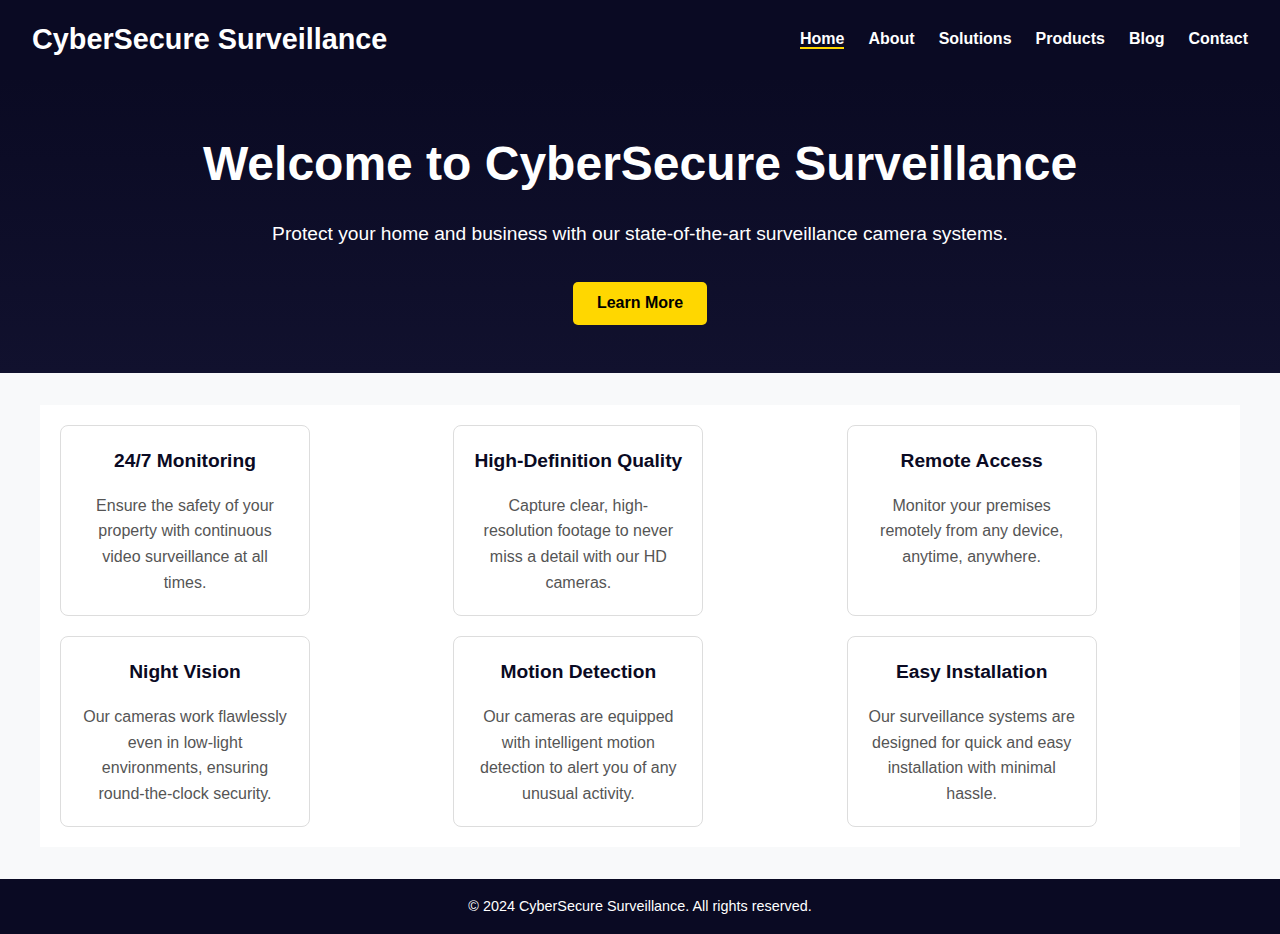
<file: index.html>
<!DOCTYPE html>
<html lang="en">
<head>
    <meta charset="UTF-8">
    <meta name="viewport" content="width=device-width, initial-scale=1.0">
    <title>CyberSecure | Home</title>
    <link rel="stylesheet" href="style.css">
</head>
<body>
    <header>
        <h1>CyberSecure Surveillance</h1>
        <nav>
            <ul>
                <li><a href="index.html" class="active">Home</a></li>
                <li><a href="about.html">About</a></li>
                <li><a href="solutions.html">Solutions</a></li>
                <li><a href="product.html">Products</a></li>
                <li><a href="blog.html">Blog</a></li>
                <li><a href="contact.html">Contact</a></li>
            </ul>
        </nav>
    </header>
    
    <section class="hero">
        <h1>Welcome to CyberSecure Surveillance</h1>
        <p>Protect your home and business with our state-of-the-art surveillance camera systems.</p>
        <button>Learn More</button>
    </section>
    
    <section class="features">
        <!-- Feature Card 1 -->
        <div class="feature-card">
            <h3>24/7 Monitoring</h3>
            <p>Ensure the safety of your property with continuous video surveillance at all times.</p>
        </div>
        <!-- Feature Card 2 -->
        <div class="feature-card">
            <h3>High-Definition Quality</h3>
            <p>Capture clear, high-resolution footage to never miss a detail with our HD cameras.</p>
        </div>
        <!-- Feature Card 3 -->
        <div class="feature-card">
            <h3>Remote Access</h3>
            <p>Monitor your premises remotely from any device, anytime, anywhere.</p>
        </div>
        <!-- Feature Card 4 -->
        <div class="feature-card">
            <h3>Night Vision</h3>
            <p>Our cameras work flawlessly even in low-light environments, ensuring round-the-clock security.</p>
        </div>
        <!-- Feature Card 5 -->
        <div class="feature-card">
            <h3>Motion Detection</h3>
            <p>Our cameras are equipped with intelligent motion detection to alert you of any unusual activity.</p>
        </div>
        <!-- Feature Card 6 -->
        <div class="feature-card">
            <h3>Easy Installation</h3>
            <p>Our surveillance systems are designed for quick and easy installation with minimal hassle.</p>
        </div>
    </section>
    
    <footer>
        <p>&copy; 2024 CyberSecure Surveillance. All rights reserved.</p>
    </footer>
</body>
</html>
</file>
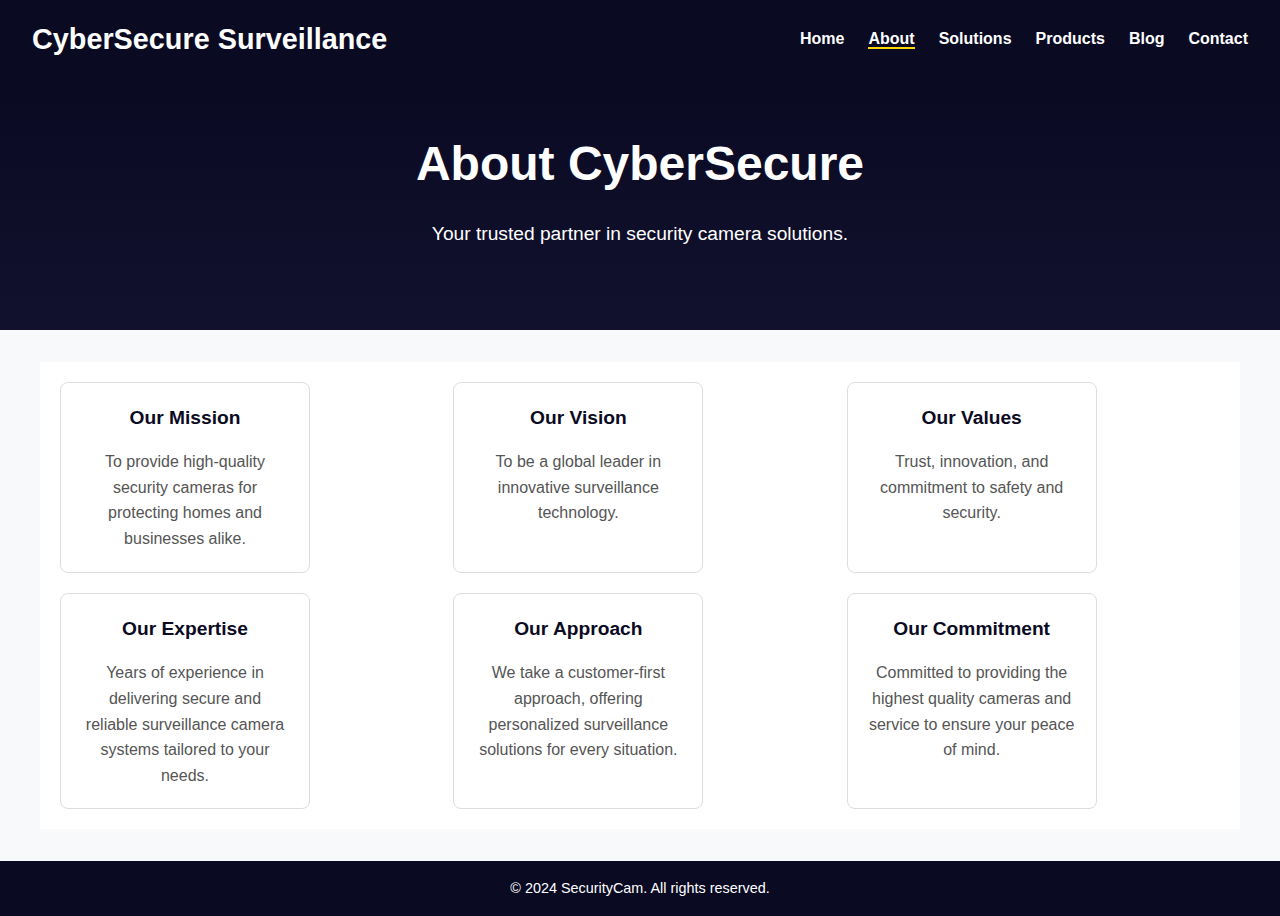
<file: about.html>
<!DOCTYPE html>
<html lang="en">
<head>
    <meta charset="UTF-8">
    <meta name="viewport" content="width=device-width, initial-scale=1.0">
    <title>About CyberSecure Surveillance</title>
    <link rel="stylesheet" href="style.css">
</head>
<body>
    <header>
        <h1>CyberSecure Surveillance</h1>
        <nav>
            <ul>
                <li><a href="index.html">Home</a></li>
                <li><a href="about.html" class="active">About</a></li>
                <li><a href="solutions.html">Solutions</a></li>
                <li><a href="product.html">Products</a></li>
                <li><a href="blog.html">Blog</a></li>
                <li><a href="contact.html">Contact</a></li>
            </ul>
        </nav>
    </header>
    
    <section class="hero">
        <h1>About CyberSecure </h1>
        <p>Your trusted partner in security camera solutions.</p>
    </section>
    
    <section class="features">
        <!-- Existing Feature Cards -->
        <div class="feature-card">
            <h3>Our Mission</h3>
            <p>To provide high-quality security cameras for protecting homes and businesses alike.</p>
        </div>
        <div class="feature-card">
            <h3>Our Vision</h3>
            <p>To be a global leader in innovative surveillance technology.</p>
        </div>
        <div class="feature-card">
            <h3>Our Values</h3>
            <p>Trust, innovation, and commitment to safety and security.</p>
        </div>
        
        <!-- New Feature Cards -->
        <div class="feature-card">
            <h3>Our Expertise</h3>
            <p>Years of experience in delivering secure and reliable surveillance camera systems tailored to your needs.</p>
        </div>
        <div class="feature-card">
            <h3>Our Approach</h3>
            <p>We take a customer-first approach, offering personalized surveillance solutions for every situation.</p>
        </div>
        <div class="feature-card">
            <h3>Our Commitment</h3>
            <p>Committed to providing the highest quality cameras and service to ensure your peace of mind.</p>
        </div>
    </section>
    
    <footer>
        <p>&copy; 2024 SecurityCam. All rights reserved.</p>
    </footer>
</body>
</html>
</file>
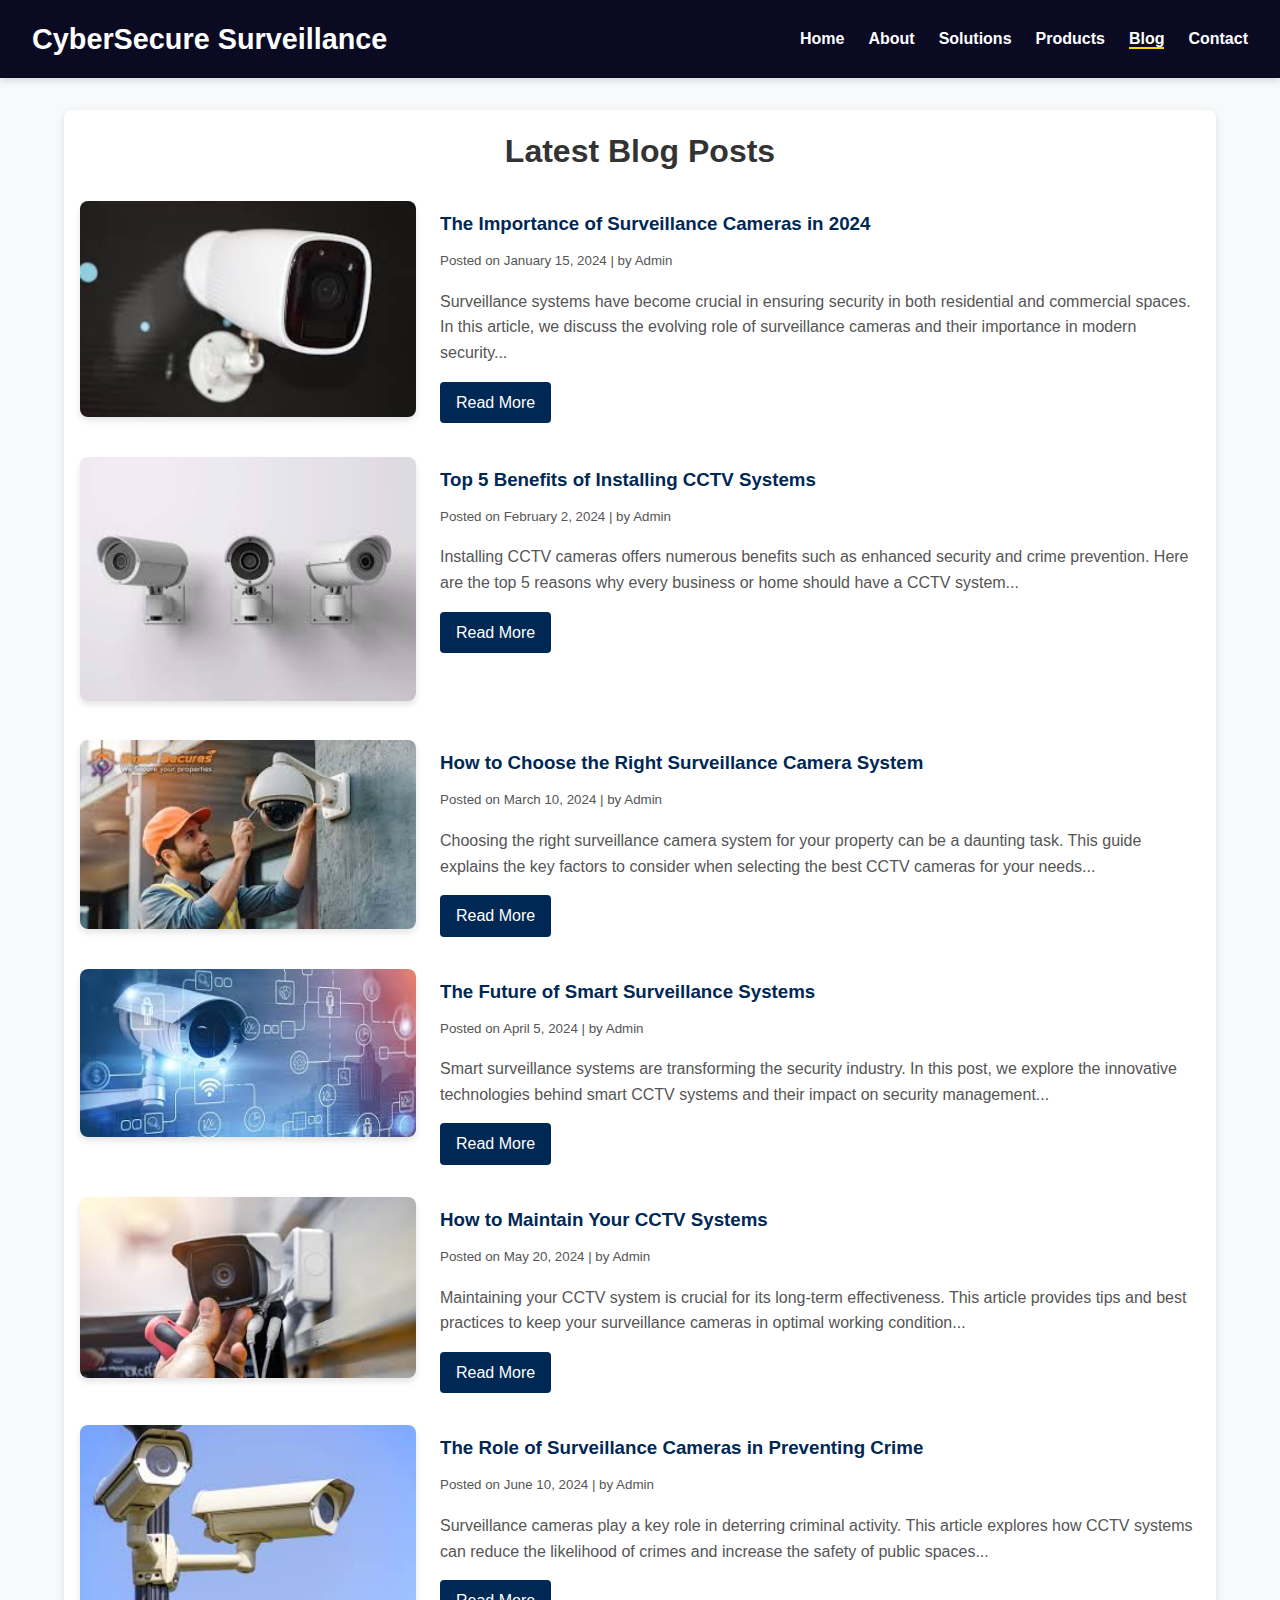
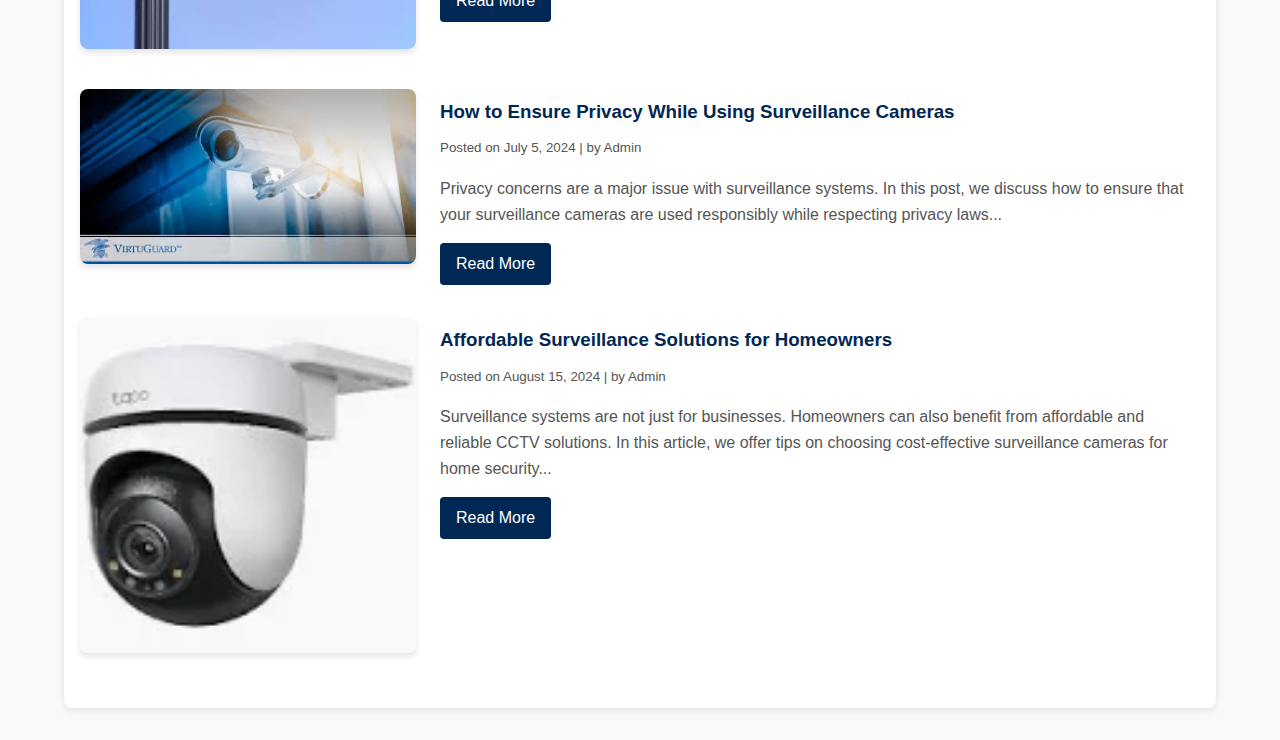
<file: blog.html>
<!DOCTYPE html>
<html lang="en">
<head>
    <meta charset="UTF-8">
    <meta name="viewport" content="width=device-width, initial-scale=1.0">
    <title>Blog - CyberSecure Surveillance</title>
    <link rel="stylesheet" href="style.css">
</head>
<body>
    <header>
        <h1>CyberSecure Surveillance</h1>
        <nav>
            <ul>
                <li><a href="index.html">Home</a></li>
                <li><a href="about.html">About</a></li>
                <li><a href="solutions.html">Solutions</a></li>
                <li><a href="product.html">Products</a></li>
                <li><a href="blog.html" class="active">Blog</a></li>
                <li><a href="contact.html">Contact</a></li>
            </ul>
        </nav>
    </header>

    <!-- Blog Section -->
    <div class="container mt-5">
        <h2 class="text-center mb-4">Latest Blog Posts</h2>

        <!-- Blog Post 1 -->
        <div class="row mb-4">
            <div class="col-md-4">
                <img src="images/blog1.jpg" class="img-fluid" alt="Blog 1">
            </div>
            <div class="col-md-8">
                <h3><a href="#" class="text-dark">The Importance of Surveillance Cameras in 2024</a></h3>
                <p><small>Posted on January 15, 2024 | by Admin</small></p>
                <p>Surveillance systems have become crucial in ensuring security in both residential and commercial spaces. In this article, we discuss the evolving role of surveillance cameras and their importance in modern security...</p>
                <a href="#" class="btn btn-primary">Read More</a>
            </div>
        </div>

        <!-- Blog Post 2 -->
        <div class="row mb-4">
            <div class="col-md-4">
                <img src="images/blog2.jpg" class="img-fluid" alt="Blog 2">
            </div>
            <div class="col-md-8">
                <h3><a href="#" class="text-dark">Top 5 Benefits of Installing CCTV Systems</a></h3>
                <p><small>Posted on February 2, 2024 | by Admin</small></p>
                <p>Installing CCTV cameras offers numerous benefits such as enhanced security and crime prevention. Here are the top 5 reasons why every business or home should have a CCTV system...</p>
                <a href="#" class="btn btn-primary">Read More</a>
            </div>
        </div>

        <!-- Blog Post 3 -->
        <div class="row mb-4">
            <div class="col-md-4">
                <img src="images/blog3.jpg" class="img-fluid" alt="Blog 3">
            </div>
            <div class="col-md-8">
                <h3><a href="#" class="text-dark">How to Choose the Right Surveillance Camera System</a></h3>
                <p><small>Posted on March 10, 2024 | by Admin</small></p>
                <p>Choosing the right surveillance camera system for your property can be a daunting task. This guide explains the key factors to consider when selecting the best CCTV cameras for your needs...</p>
                <a href="#" class="btn btn-primary">Read More</a>
            </div>
        </div>

        <!-- Blog Post 4 -->
        <div class="row mb-4">
            <div class="col-md-4">
                <img src="images/blog4.jpg" class="img-fluid" alt="Blog 4">
            </div>
            <div class="col-md-8">
                <h3><a href="#" class="text-dark">The Future of Smart Surveillance Systems</a></h3>
                <p><small>Posted on April 5, 2024 | by Admin</small></p>
                <p>Smart surveillance systems are transforming the security industry. In this post, we explore the innovative technologies behind smart CCTV systems and their impact on security management...</p>
                <a href="#" class="btn btn-primary">Read More</a>
            </div>
        </div>

        <!-- Blog Post 5 -->
        <div class="row mb-4">
            <div class="col-md-4">
                <img src="images/blog5.jpg" class="img-fluid" alt="Blog 5">
            </div>
            <div class="col-md-8">
                <h3><a href="#" class="text-dark">How to Maintain Your CCTV Systems</a></h3>
                <p><small>Posted on May 20, 2024 | by Admin</small></p>
                <p>Maintaining your CCTV system is crucial for its long-term effectiveness. This article provides tips and best practices to keep your surveillance cameras in optimal working condition...</p>
                <a href="#" class="btn btn-primary">Read More</a>
            </div>
        </div>

        <!-- Blog Post 6 -->
        <div class="row mb-4">
            <div class="col-md-4">
                <img src="images/blog6.jpg" class="img-fluid" alt="Blog 6">
            </div>
            <div class="col-md-8">
                <h3><a href="#" class="text-dark">The Role of Surveillance Cameras in Preventing Crime</a></h3>
                <p><small>Posted on June 10, 2024 | by Admin</small></p>
                <p>Surveillance cameras play a key role in deterring criminal activity. This article explores how CCTV systems can reduce the likelihood of crimes and increase the safety of public spaces...</p>
                <a href="#" class="btn btn-primary">Read More</a>
            </div>
        </div>

        <!-- Blog Post 7 -->
        <div class="row mb-4">
            <div class="col-md-4">
                <img src="images/blog7.jpg" class="img-fluid" alt="Blog 7">
            </div>
            <div class="col-md-8">
                <h3><a href="#" class="text-dark">How to Ensure Privacy While Using Surveillance Cameras</a></h3>
                <p><small>Posted on July 5, 2024 | by Admin</small></p>
                <p>Privacy concerns are a major issue with surveillance systems. In this post, we discuss how to ensure that your surveillance cameras are used responsibly while respecting privacy laws...</p>
                <a href="#" class="btn btn-primary">Read More</a>
            </div>
        </div>

        <!-- Blog Post 8 -->
        <div class="row mb-4">
            <div class="col-md-4">
                <img src="images/blog8.jpg" class="img-fluid" alt="Blog 8">
            </div>
            <div class="col-md-8">
                <h3><a href="#" class="text-dark">Affordable Surveillance Solutions for Homeowners</a></h3>
                <p><small>Posted on August 15, 2024 | by Admin</small></p>
                <p>Surveillance systems are not just for businesses. Homeowners can also benefit from affordable and reliable CCTV solutions. In this article, we offer tips on choosing cost-effective surveillance cameras for home security...</p>
                <a href="#" class="btn btn-primary">Read More</a>
            </div>
        </div>
    </div>

    <script src="scripts.js"></script>
</body>
</html>
</file>
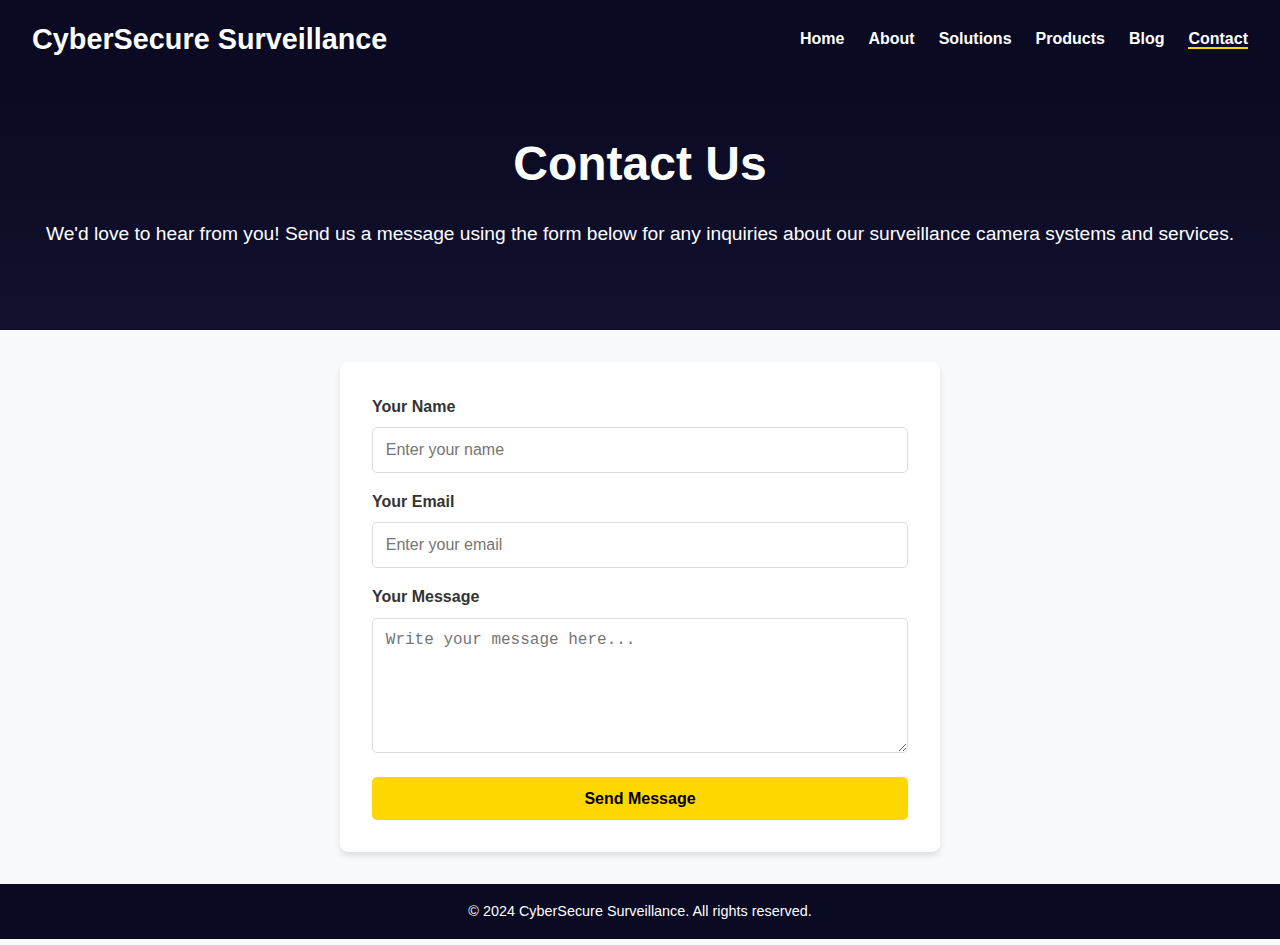
<file: contact.html>
<!DOCTYPE html>
<html lang="en">
<head>
    <meta charset="UTF-8">
    <meta name="viewport" content="width=device-width, initial-scale=1.0">
    <title>CyberSecure | Contact</title>
    <link rel="stylesheet" href="style.css">
</head>
<body>
    <header>
        <h1>CyberSecure Surveillance</h1>
        <nav>
            <ul>
                <li><a href="index.html">Home</a></li>
                <li><a href="about.html">About</a></li>
                <li><a href="solutions.html">Solutions</a></li>
                <li><a href="product.html">Products</a></li>
                <li><a href="blog.html">Blog</a></li>
                <li><a href="contact.html" class="active">Contact</a></li>
            </ul>
        </nav>
    </header>
    <section class="hero">
        <h1>Contact Us</h1>
        <p>We'd love to hear from you! Send us a message using the form below for any inquiries about our surveillance camera systems and services.</p>
    </section>
    
    <section class="contact-form">
        <form action="#" method="post">
            <label for="name">Your Name</label>
            <input type="text" id="name" name="name" placeholder="Enter your name" required>
            
            <label for="email">Your Email</label>
            <input type="email" id="email" name="email" placeholder="Enter your email" required>
            
            <label for="message">Your Message</label>
            <textarea id="message" name="message" placeholder="Write your message here..." rows="6" required></textarea>
            
            <button type="submit">Send Message</button>
        </form>
    </section>
    
    <footer>
        <p>&copy; 2024 CyberSecure Surveillance. All rights reserved.</p>
    </footer>
</body>
</html>
</file>
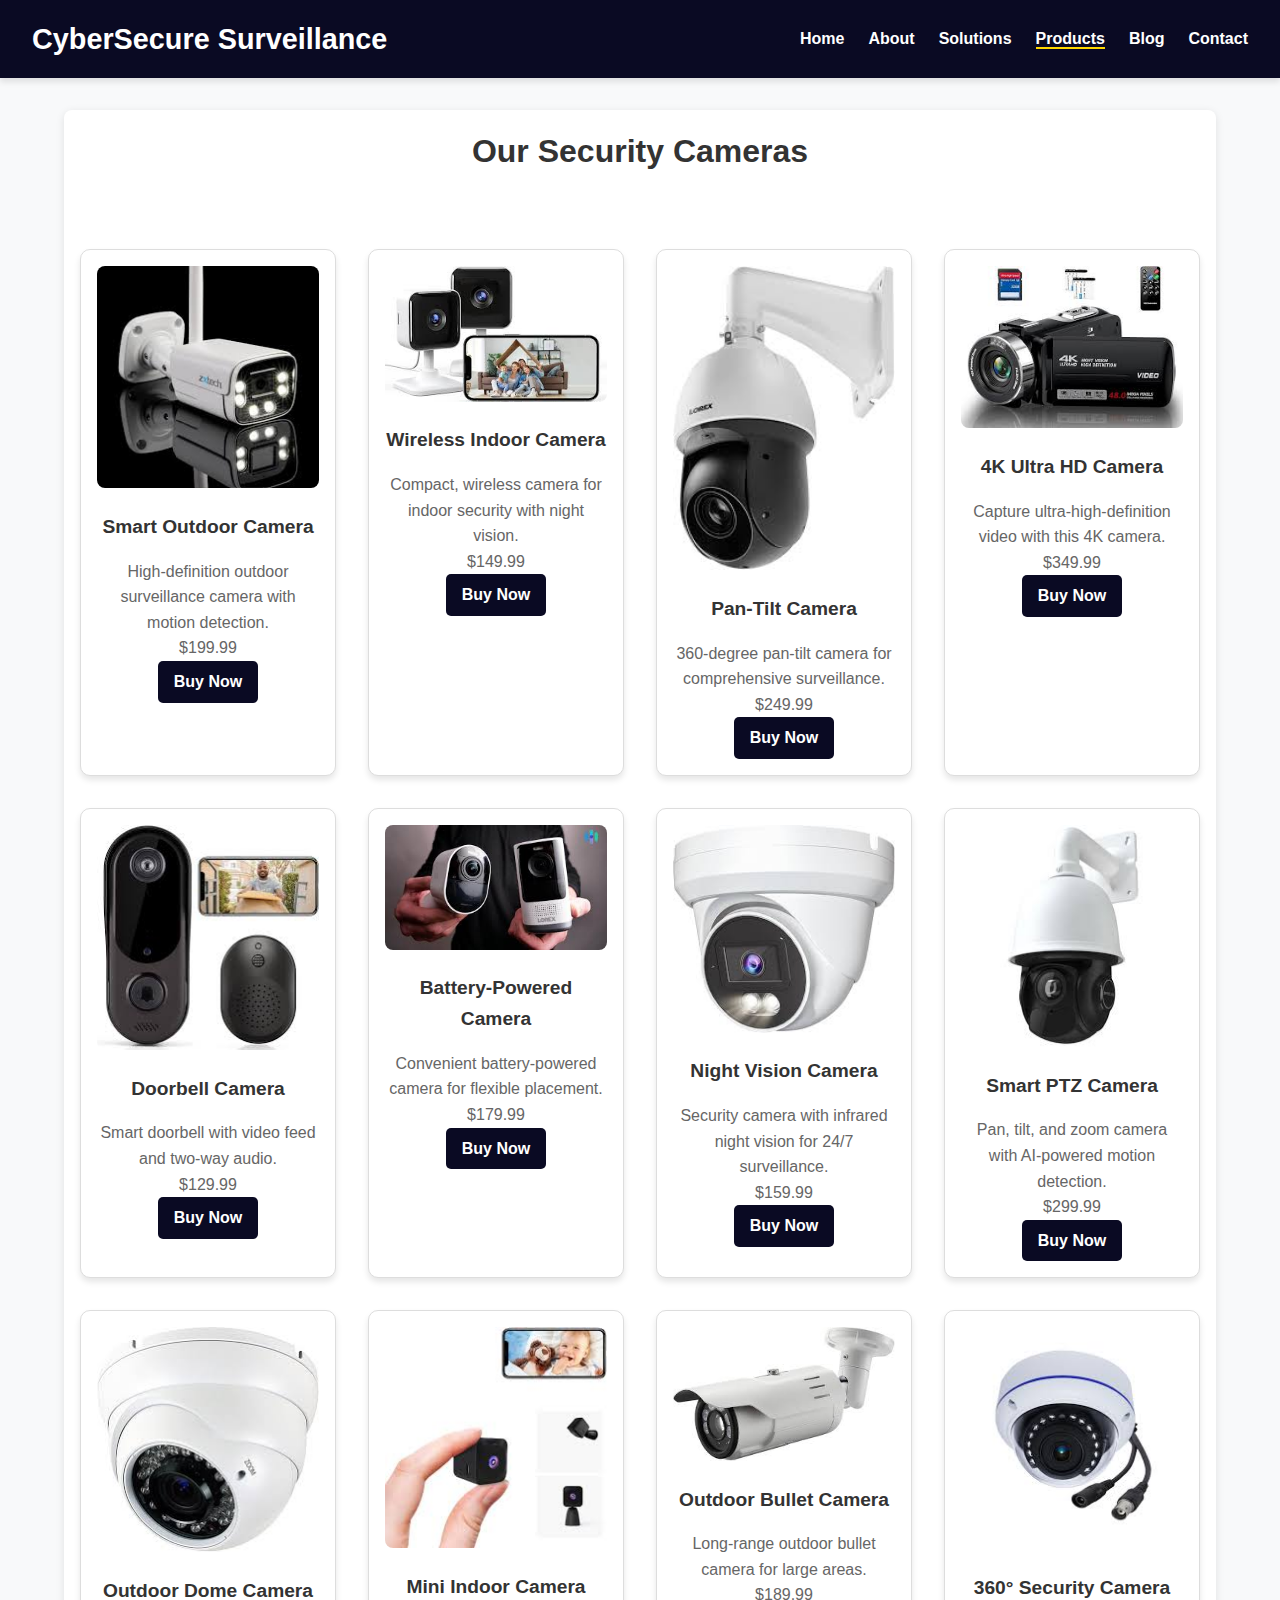
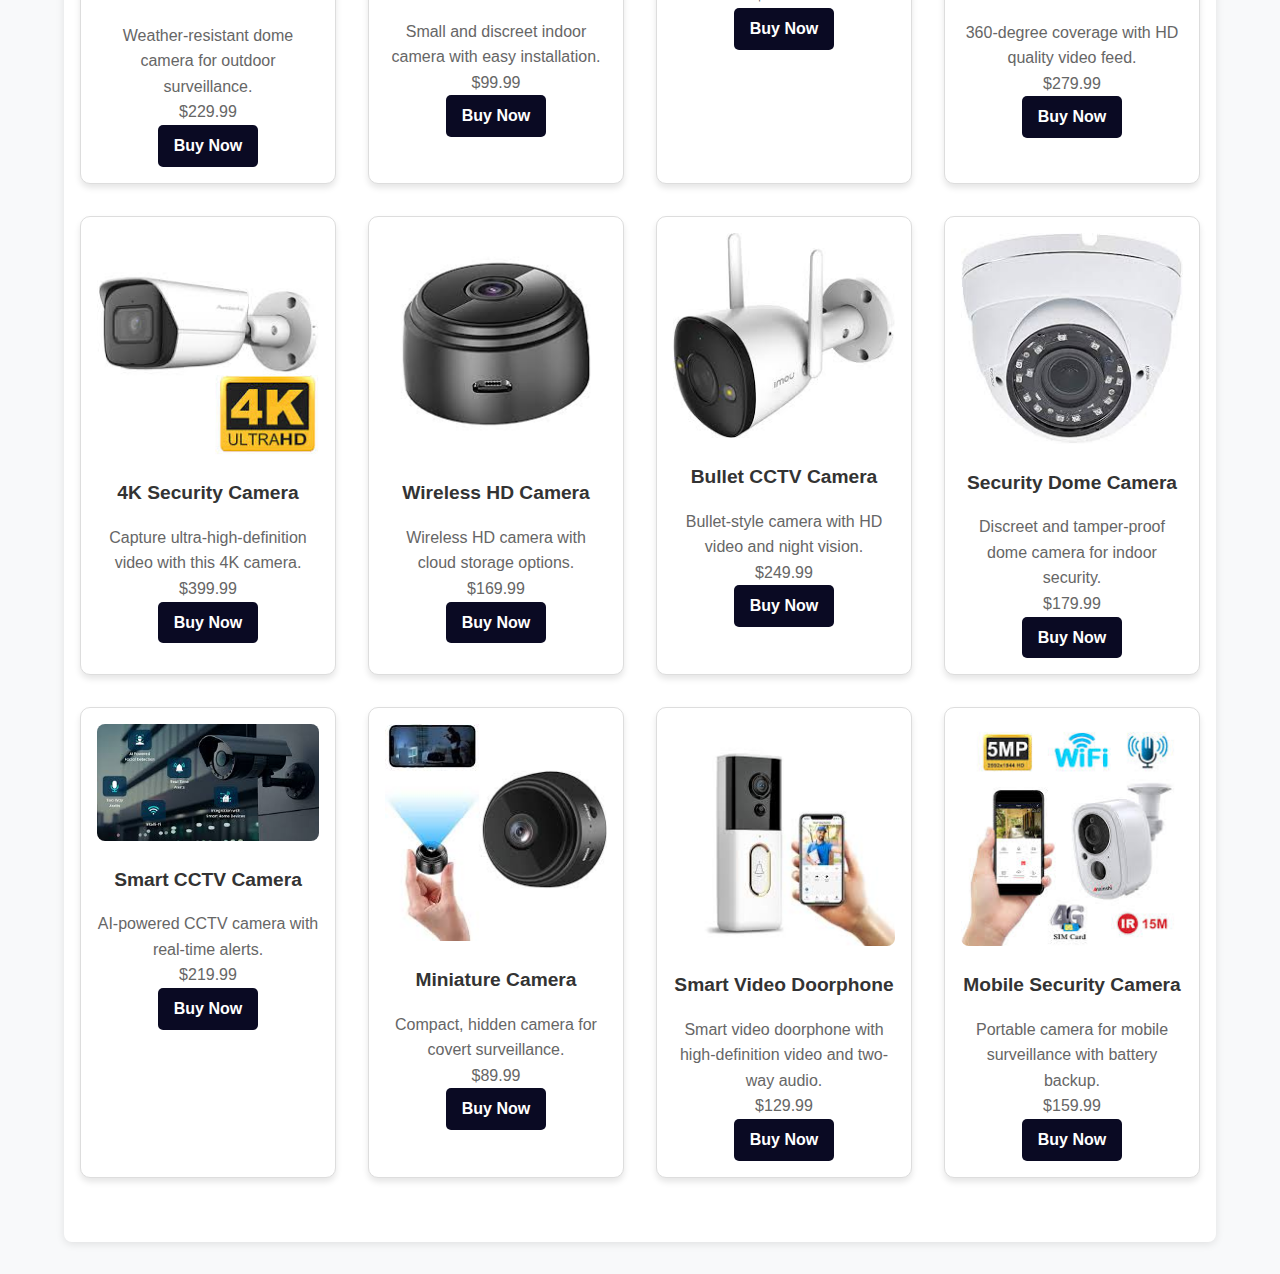
<file: product.html>
<!DOCTYPE html>
<html lang="en">
<head>
    <meta charset="UTF-8">
    <meta name="viewport" content="width=device-width, initial-scale=1.0">
    <title>Products - CyberSecure</title>
    <link rel="stylesheet" href="style.css">
</head>
<body>
    <header>
        <h1>CyberSecure Surveillance</h1>
        <nav>
            <ul>
                <li><a href="index.html">Home</a></li>
                <li><a href="about.html">About</a></li>
                <li><a href="solutions.html">Solutions</a></li>
                <li><a href="product.html" class="active">Products</a></li>
                <li><a href="blog.html">Blog</a></li>
                <li><a href="contact.html">Contact</a></li>
            </ul>
        </nav>
    </header>

    <!-- Products Section -->
    <div class="container mt-5">
        <h2 class="text-center mb-4">Our Security Cameras</h2>
        
        <div class="products">
            <!-- 20 Products -->
            <div class="product-card">
                <img src="images/camera1.jpg" alt="Camera 1">
                <h4>Smart Outdoor Camera</h4>
                <p>High-definition outdoor surveillance camera with motion detection.</p>
                <p class="price">$199.99</p>
                <a href="#" class="btn">Buy Now</a>
            </div>

            <div class="product-card">
                <img src="images/camera2.jpg" alt="Camera 2">
                <h4>Wireless Indoor Camera</h4>
                <p>Compact, wireless camera for indoor security with night vision.</p>
                <p class="price">$149.99</p>
                <a href="#" class="btn">Buy Now</a>
            </div>

            <div class="product-card">
                <img src="images/camera3.jpg" alt="Camera 3">
                <h4>Pan-Tilt Camera</h4>
                <p>360-degree pan-tilt camera for comprehensive surveillance.</p>
                <p class="price">$249.99</p>
                <a href="#" class="btn">Buy Now</a>
            </div>

            <div class="product-card">
                <img src="images/camera4.jpg" alt="Camera 4">
                <h4>4K Ultra HD Camera</h4>
                <p>Capture ultra-high-definition video with this 4K camera.</p>
                <p class="price">$349.99</p>
                <a href="#" class="btn">Buy Now</a>
            </div>

            <div class="product-card">
                <img src="images/camera5.jpg" alt="Camera 5">
                <h4>Doorbell Camera</h4>
                <p>Smart doorbell with video feed and two-way audio.</p>
                <p class="price">$129.99</p>
                <a href="#" class="btn">Buy Now</a>
            </div>

            <div class="product-card">
                <img src="images/camera6.jpg" alt="Camera 6">
                <h4>Battery-Powered Camera</h4>
                <p>Convenient battery-powered camera for flexible placement.</p>
                <p class="price">$179.99</p>
                <a href="#" class="btn">Buy Now</a>
            </div>

            <!-- Add more product cards in similar structure for a total of 20 products -->
            <!-- For brevity, I'm just replicating this structure 14 more times -->

            <div class="product-card">
                <img src="images/camera7.jpg" alt="Camera 7">
                <h4>Night Vision Camera</h4>
                <p>Security camera with infrared night vision for 24/7 surveillance.</p>
                <p class="price">$159.99</p>
                <a href="#" class="btn">Buy Now</a>
            </div>

            <div class="product-card">
                <img src="images/camera8.jpg" alt="Camera 8">
                <h4>Smart PTZ Camera</h4>
                <p>Pan, tilt, and zoom camera with AI-powered motion detection.</p>
                <p class="price">$299.99</p>
                <a href="#" class="btn">Buy Now</a>
            </div>

            <div class="product-card">
                <img src="images/camera9.jpg" alt="Camera 9">
                <h4>Outdoor Dome Camera</h4>
                <p>Weather-resistant dome camera for outdoor surveillance.</p>
                <p class="price">$229.99</p>
                <a href="#" class="btn">Buy Now</a>
            </div>

            <div class="product-card">
                <img src="images/camera10.jpg" alt="Camera 10">
                <h4>Mini Indoor Camera</h4>
                <p>Small and discreet indoor camera with easy installation.</p>
                <p class="price">$99.99</p>
                <a href="#" class="btn">Buy Now</a>
            </div>

            <div class="product-card">
                <img src="images/camera11.jpg" alt="Camera 11">
                <h4>Outdoor Bullet Camera</h4>
                <p>Long-range outdoor bullet camera for large areas.</p>
                <p class="price">$189.99</p>
                <a href="#" class="btn">Buy Now</a>
            </div>

            <div class="product-card">
                <img src="images/camera12.jpg" alt="Camera 12">
                <h4>360° Security Camera</h4>
                <p>360-degree coverage with HD quality video feed.</p>
                <p class="price">$279.99</p>
                <a href="#" class="btn">Buy Now</a>
            </div>

            <div class="product-card">
                <img src="images/camera13.jpg" alt="Camera 13">
                <h4>4K Security Camera</h4>
                <p>Capture ultra-high-definition video with this 4K camera.</p>
                <p class="price">$399.99</p>
                <a href="#" class="btn">Buy Now</a>
            </div>

            <div class="product-card">
                <img src="images/camera14.jpg" alt="Camera 14">
                <h4>Wireless HD Camera</h4>
                <p>Wireless HD camera with cloud storage options.</p>
                <p class="price">$169.99</p>
                <a href="#" class="btn">Buy Now</a>
            </div>

            <div class="product-card">
                <img src="images/camera15.jpg" alt="Camera 15">
                <h4>Bullet CCTV Camera</h4>
                <p>Bullet-style camera with HD video and night vision.</p>
                <p class="price">$249.99</p>
                <a href="#" class="btn">Buy Now</a>
            </div>

            <div class="product-card">
                <img src="images/camera16.jpg" alt="Camera 16">
                <h4>Security Dome Camera</h4>
                <p>Discreet and tamper-proof dome camera for indoor security.</p>
                <p class="price">$179.99</p>
                <a href="#" class="btn">Buy Now</a>
            </div>

            <div class="product-card">
                <img src="images/camera17.jpg" alt="Camera 17">
                <h4>Smart CCTV Camera</h4>
                <p>AI-powered CCTV camera with real-time alerts.</p>
                <p class="price">$219.99</p>
                <a href="#" class="btn">Buy Now</a>
            </div>

            <div class="product-card">
                <img src="images/camera18.jpg" alt="Camera 18">
                <h4>Miniature Camera</h4>
                <p>Compact, hidden camera for covert surveillance.</p>
                <p class="price">$89.99</p>
                <a href="#" class="btn">Buy Now</a>
            </div>

            <div class="product-card">
                <img src="images/camera19.jpg" alt="Camera 19">
                <h4>Smart Video Doorphone</h4>
                <p>Smart video doorphone with high-definition video and two-way audio.</p>
                <p class="price">$129.99</p>
                <a href="#" class="btn">Buy Now</a>
            </div>

            <div class="product-card">
                <img src="images/camera20.jpg" alt="Camera 20">
                <h4>Mobile Security Camera</h4>
                <p>Portable camera for mobile surveillance with battery backup.</p>
                <p class="price">$159.99</p>
                <a href="#" class="btn">Buy Now</a>
            </div>
        </div>
    </div>

    <script src="scripts.js"></script>
</body>
</html>
</file>
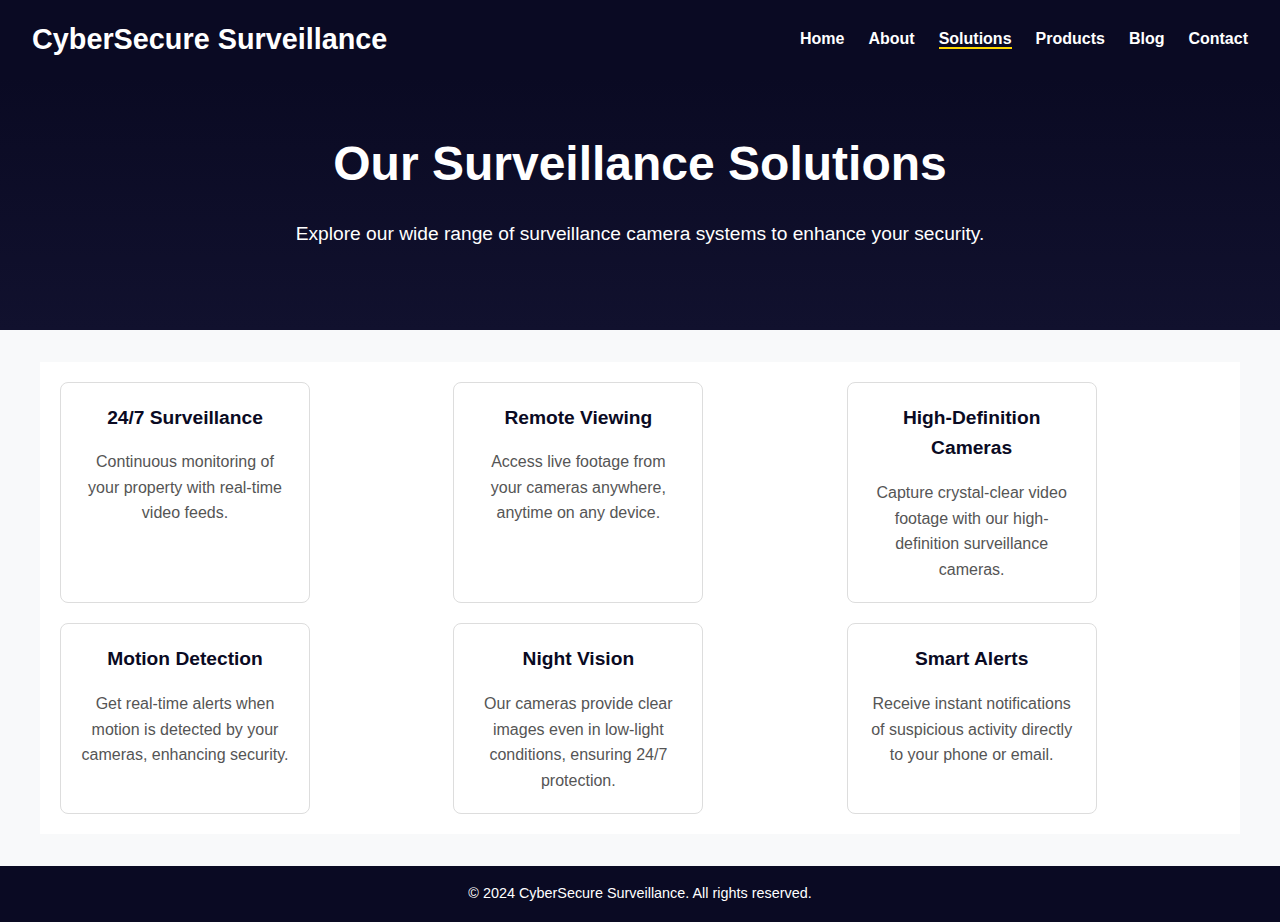
<file: solutions.html>
<!DOCTYPE html>
<html lang="en">
<head>
    <meta charset="UTF-8">
    <meta name="viewport" content="width=device-width, initial-scale=1.0">
    <title>CyberSecure | Solutions</title>
    <link rel="stylesheet" href="style.css">
</head>
<body>
    <header>
        <h1>CyberSecure Surveillance</h1>
        <nav>
            <ul>
                <li><a href="index.html">Home</a></li>
                <li><a href="about.html">About</a></li>
                <li><a href="solutions.html" class="active">Solutions</a></li>
                <li><a href="product.html">Products</a></li>
                <li><a href="blog.html">Blog</a></li>
                <li><a href="contact.html">Contact</a></li>
            </ul>
        </nav>
    </header>
    
    <section class="hero">
        <h1>Our Surveillance Solutions</h1>
        <p>Explore our wide range of surveillance camera systems to enhance your security.</p>
    </section>
    
    <section class="features">
        <!-- Existing Feature Cards -->
        <div class="feature-card">
            <h3>24/7 Surveillance</h3>
            <p>Continuous monitoring of your property with real-time video feeds.</p>
        </div>
        <div class="feature-card">
            <h3>Remote Viewing</h3>
            <p>Access live footage from your cameras anywhere, anytime on any device.</p>
        </div>
        <div class="feature-card">
            <h3>High-Definition Cameras</h3>
            <p>Capture crystal-clear video footage with our high-definition surveillance cameras.</p>
        </div>
        
        <!-- New Feature Cards -->
        <div class="feature-card">
            <h3>Motion Detection</h3>
            <p>Get real-time alerts when motion is detected by your cameras, enhancing security.</p>
        </div>
        <div class="feature-card">
            <h3>Night Vision</h3>
            <p>Our cameras provide clear images even in low-light conditions, ensuring 24/7 protection.</p>
        </div>
        <div class="feature-card">
            <h3>Smart Alerts</h3>
            <p>Receive instant notifications of suspicious activity directly to your phone or email.</p>
        </div>
    </section>
    
    <footer>
        <p>&copy; 2024 CyberSecure Surveillance. All rights reserved.</p>
    </footer>
</body>
</html>
</file>
<file: style.css>
/* Reset Styles */
* {
    margin: 0;
    padding: 0;
    box-sizing: border-box;
}

/* Body & Font Styling */
body {
    font-family: 'Arial', sans-serif;
    background-color: #f8f9fa;
    color: #333;
    line-height: 1.6;
}

/* Header */
header {
    background-color: #0a0a23;
    color: white;
    padding: 1rem 2rem;
    display: flex;
    justify-content: space-between;
    align-items: center;
    box-shadow: 0 4px 6px rgba(0, 0, 0, 0.1);
}

header h1 {
    font-size: 1.8rem;
}

header nav ul {
    list-style: none;
    display: flex;
    gap: 1.5rem;
}

header nav ul li {
    position: relative;
}

header nav ul li a {
    text-decoration: none;
    color: white;
    font-weight: bold;
    transition: color 0.3s ease;
}

header nav ul li a:hover {
    color: #ffd700;
}

/* Active Link */
header nav ul li a.active {
    border-bottom: 2px solid #ffd700;
}

/* Hero Section */
.hero {
    text-align: center;
    padding: 3rem 2rem;
    background: linear-gradient(to bottom, #0a0a23, #11112e);
    color: white;
    margin-bottom: 2rem;
}

.hero h1 {
    font-size: 3rem;
    margin-bottom: 1rem;
}

.hero p {
    font-size: 1.2rem;
    margin-bottom: 2rem;
}

.hero button {
    background-color: #ffd700;
    color: black;
    border: none;
    padding: 0.8rem 1.5rem;
    border-radius: 5px;
    cursor: pointer;
    font-size: 1rem;
    font-weight: bold;
    transition: background-color 0.3s ease;
}

.hero button:hover {
    background-color: #e0b900;
}

/* Features Section */
.features {
    display: flex;
    justify-content: space-around;
    text-align: center;
    padding: 2rem 0;
    background-color: #fff;
    margin-bottom: 2rem;
}

.features .feature-card {
    max-width: 250px;
}

.features .feature-card h3 {
    margin-bottom: 1rem;
    font-size: 1.2rem;
    color: #0a0a23;
}

/* Footer */
footer {
    background-color: #0a0a23;
    color: white;
    text-align: center;
    padding: 1rem 0;
    margin-top: 2rem;
    font-size: 0.9rem;
}
/* Reset Styles */
* {
    margin: 0;
    padding: 0;
    box-sizing: border-box;
}

/* Body & Font Styling */
body {
    font-family: 'Arial', sans-serif;
    background-color: #f8f9fa;
    color: #333;
    line-height: 1.6;
}

/* Header */
header {
    background-color: #0a0a23;
    color: white;
    padding: 1rem 2rem;
    display: flex;
    justify-content: space-between;
    align-items: center;
    box-shadow: 0 4px 6px rgba(0, 0, 0, 0.1);
}

header h1 {
    font-size: 1.8rem;
}

header nav ul {
    list-style: none;
    display: flex;
    gap: 1.5rem;
}

header nav ul li {
    position: relative;
}

header nav ul li a {
    text-decoration: none;
    color: white;
    font-weight: bold;
    transition: color 0.3s ease;
}

header nav ul li a:hover {
    color: #ffd700;
}

/* Active Link */
header nav ul li a.active {
    border-bottom: 2px solid #ffd700;
}

/* Hero Section */
.hero {
    text-align: center;
    padding: 3rem 2rem;
    background: linear-gradient(to bottom, #0a0a23, #11112e);
    color: white;
    margin-bottom: 2rem;
}

.hero h1 {
    font-size: 3rem;
    margin-bottom: 1rem;
}

.hero p {
    font-size: 1.2rem;
    margin-bottom: 2rem;
}

.hero button {
    background-color: #ffd700;
    color: black;
    border: none;
    padding: 0.8rem 1.5rem;
    border-radius: 5px;
    cursor: pointer;
    font-size: 1rem;
    font-weight: bold;
    transition: background-color 0.3s ease;
}

.hero button:hover {
    background-color: #e0b900;
}


/* Footer */
footer {
    background-color: #0a0a23;
    color: white;
    text-align: center;
    padding: 1rem 0;
    margin-top: 2rem;
    font-size: 0.9rem;
}


/* Products Section */
.products {
    display: grid;
    grid-template-columns: repeat(4, 1fr); /* 4 cards per row */
    gap: 2rem;
    padding: 3rem 0;
    background-color: #fff;
}

.product-card {
    background-color: #fff;
    border: 1px solid #ddd;
    border-radius: 10px;
    padding: 1rem;
    text-align: center;
    box-shadow: 0 4px 6px rgba(0, 0, 0, 0.1);
    transition: transform 0.3s ease;
}

.product-card img {
    width: 100%;
    height: auto;
    border-radius: 8px;
}

.product-card h4 {
    font-size: 1.2rem;
    margin: 1rem 0;
}

.product-card p {
    font-size: 1rem;
    color: #666;
}

.product-card a.btn {
    display: inline-block;
    background-color: #0a0a23;
    color: #fff;
    padding: 0.5rem 1rem;
    border-radius: 5px;
    text-decoration: none;
    font-weight: bold;
    transition: background-color 0.3s ease;
}

.product-card a.btn:hover {
    background-color: #ffd700;
}

.product-card:hover {
    transform: translateY(-10px);
}
/* Contact Form */
.contact-form {
    max-width: 600px;
    margin: 2rem auto;
    background-color: #fff;
    padding: 2rem;
    border-radius: 8px;
    box-shadow: 0 4px 6px rgba(0, 0, 0, 0.1);
}

.contact-form h2 {
    text-align: center;
    font-size: 2rem;
    margin-bottom: 1rem;
    color: #0a0a23;
}

.contact-form label {
    display: block;
    margin-bottom: 0.5rem;
    font-weight: bold;
    color: #333;
}

.contact-form input,
.contact-form textarea {
    width: 100%;
    padding: 0.8rem;
    margin-bottom: 1rem;
    border: 1px solid #ddd;
    border-radius: 5px;
    font-size: 1rem;
    color: #333;
}

.contact-form input:focus,
.contact-form textarea:focus {
    border-color: #ffd700;
    outline: none;
}

.contact-form button {
    background-color: #ffd700;
    color: black;
    border: none;
    padding: 0.8rem 1.5rem;
    border-radius: 5px;
    cursor: pointer;
    font-size: 1rem;
    font-weight: bold;
    transition: background-color 0.3s ease;
    width: 100%;
}

.contact-form button:hover {
    background-color: #e0b900;
}
/* Blog Section */
.container {
    width: 90%;
    max-width: 1200px;
    margin: 2rem auto;
    padding: 1rem;
    background-color: #ffffff;
    box-shadow: 0 2px 8px rgba(0, 0, 0, 0.1);
    border-radius: 8px;
}

.container h2 {
    text-align: center;
    color: #333;
    font-size: 2rem;
    margin-bottom: 1.5rem;
}

.row {
    display: flex;
    flex-wrap: wrap;
    margin-bottom: 2rem;
}

.col-md-4 {
    flex: 1 1 30%;
    max-width: 30%;
    margin-right: 1.5rem;
}

.col-md-4 img {
    width: 100%;
    border-radius: 8px;
    box-shadow: 0 4px 6px rgba(0, 0, 0, 0.1);
}

.col-md-8 {
    flex: 1 1 65%;
}

.col-md-8 h3 {
    margin: 0.5rem 0;
    color: #002855;
}

.col-md-8 h3 a {
    text-decoration: none;
    color: #002855;
    transition: color 0.3s;
}

.col-md-8 h3 a:hover {
    color: #ff9800;
}

.col-md-8 p {
    color: #555;
    line-height: 1.6;
    margin-bottom: 1rem;
}

.col-md-8 .btn {
    display: inline-block;
    padding: 0.5rem 1rem;
    background-color: #002855;
    color: #fff;
    text-decoration: none;
    border-radius: 4px;
    transition: background-color 0.3s;
}

.col-md-8 .btn:hover {
    background-color: #ff9800;
}
/* Feature Section with Flexbox */
.features {
    display: grid;
    grid-template-columns: repeat(3, 1fr);
    gap: 20px;
    padding: 20px;
    max-width: 1200px;
    margin: 0 auto;
}

.feature-card {
    background-color: white;
    border: 1px solid #ddd;
    border-radius: 8px;
    padding: 20px;
    text-align: center;
}

.feature-card h3 {
    font-size: 1.5rem;
    color: #333;
}

.feature-card p {
    color: #555;
    font-size: 1rem;
}
</file>
